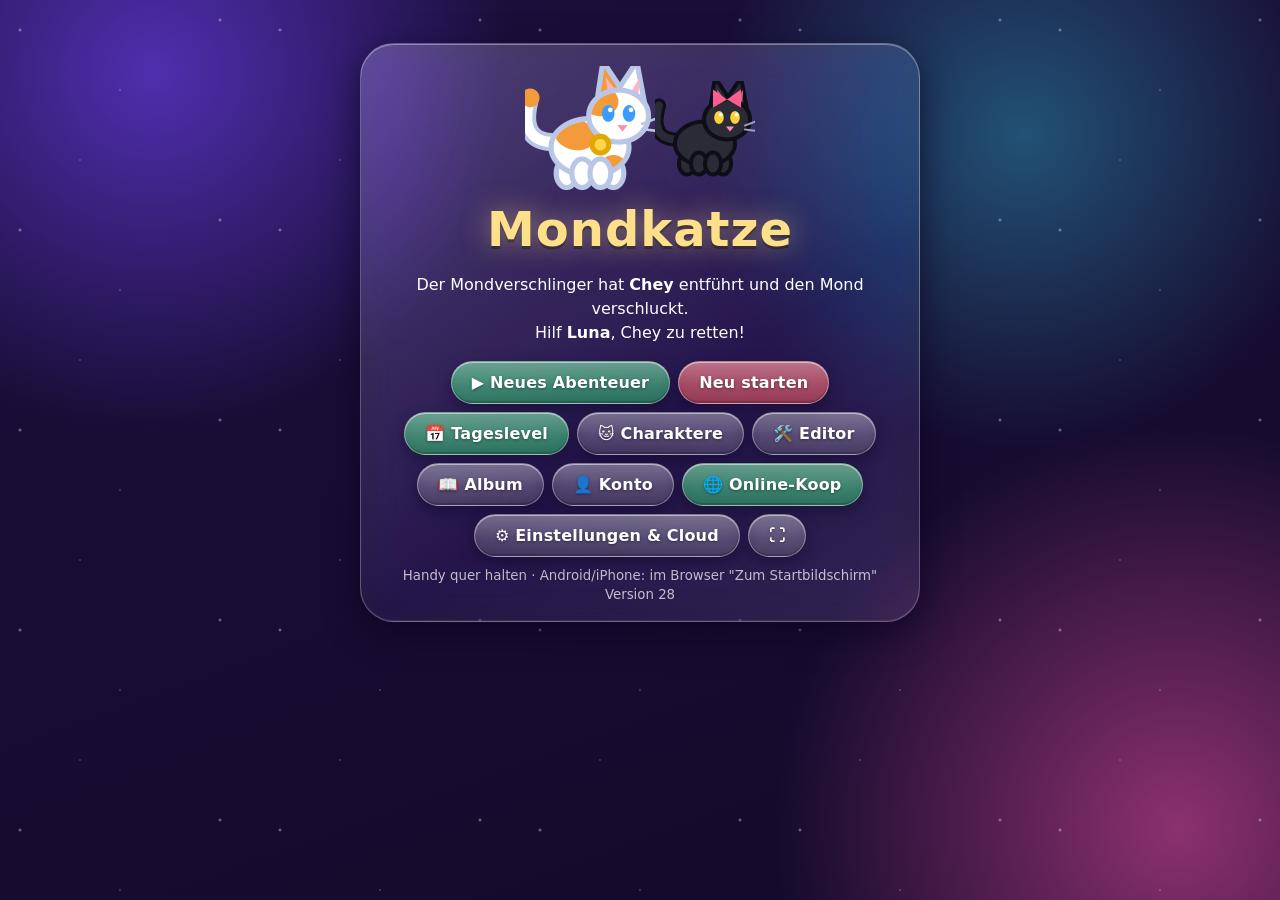
<file: index.html>
<!doctype html>
<html lang="de">
<head>
<meta charset="utf-8">
<meta name="viewport" content="width=device-width,initial-scale=1,maximum-scale=1,user-scalable=no,viewport-fit=cover">
<meta name="apple-mobile-web-app-capable" content="yes">
<meta name="mobile-web-app-capable" content="yes">
<meta name="theme-color" content="#1b1033">
<link rel="manifest" href="manifest.json">
<title>Mondkatze</title>
<script>window.ADMIN = /[?&]admin\b/.test(location.search);</script>
<link rel="stylesheet" href="src/ui/style.css?v=28">
</head>
<body>
<canvas id="cv" width="960" height="544"></canvas>
<div id="mw"><canvas id="mp"></canvas><div id="hud"></div><div id="pop"></div><div id="gphint"></div></div>
<div id="tc">
  <button id="q">⏸</button><button id="fs" data-fs onclick="FS.toggle()">⛶</button>
  <b id="bl">◀</b><b id="br">▶</b><b id="bu">⬇</b>
  <b id="ba">⚔️</b><b id="bd">💨</b><b id="bj">⤒</b>
</div>
<div id="toast"></div><div id="tip"></div>
<div id="pause"><div id="pbox"></div></div>
<div id="ui"></div>
<script src="src/data/data.js?v=28"></script>
<script src="src/data/data2.js?v=28"></script>
<script src="src/audio/audio.js?v=28"></script>
<script src="src/render/art.js?v=28"></script>
<script src="src/render/creatures.js?v=28"></script>
<script src="src/render/scenery.js?v=28"></script>
<script src="src/render/bosses.js?v=28"></script>
<script src="src/game/level.js?v=28"></script>
<script src="src/render/cine.js?v=28"></script>
<script src="src/game/arena.js?v=28"></script>
<script src="src/game/battle.js?v=28"></script>
<script src="src/game/extras.js?v=28"></script>
<script src="src/game/minigames.js?v=28"></script>
<script src="src/app/cloud.js?v=28"></script>
<script src="src/app/config.js?v=28"></script>
<script src="src/app/account.js?v=28"></script>
<script src="src/game/map.js?v=28"></script>
<script src="src/app/fullscreen.js?v=28"></script>
<script src="src/game/editor.js?v=28"></script>
<script src="src/game/net.js?v=28"></script>
<script src="src/game/bossrun.js?v=28"></script>
<script src="src/app/app.js?v=28"></script>
<script src="src/app/gamepad.js?v=28"></script>
<script>if (window.ADMIN) { const s = document.createElement('script'); s.src = 'src/app/admin.js?v=28'; document.body.appendChild(s); }</script>
</body>
</html>
</file>
<file: src/ui/style.css>
/* ================= Mondkatze UI · Glass ================= */

/* ---------- Tokens ---------- */
:root{
  --night:#120a28;--text:#fff;--muted:#ffffffb8;--line:#ffffff40;
  --moon:#ffe08a;--ink:#2a1b00;
  --pri:#7c4dff;--ok:#2fbf71;--bad:#ff5a62;--soft:#ffffff;
  --r-sm:12px;--r-md:18px;--r-lg:26px;--r-pill:999px;
  --sp-1:6px;--sp-2:10px;--sp-3:16px;
  --blur:blur(18px) saturate(1.5);
  --glass:linear-gradient(145deg,#ffffff38,#ffffff0d 60%,#ffffff1a);
  --glass-edge:inset 0 1px 0 #ffffff59,inset 0 -1px 0 #ffffff14;
  --shadow:0 10px 34px #0a0220a6;
  --bs:1;
  /* legacy aliases used by inline styles in JS */
  --bg:var(--night);--card:#ffffff1a;--acc:var(--moon);
}

/* ---------- Base ---------- */
*{box-sizing:border-box;-webkit-tap-highlight-color:transparent;user-select:none;-webkit-user-select:none;touch-action:manipulation}
html,body{margin:0;height:100%;background:var(--night);color:var(--text);font-family:"Trebuchet MS","Segoe UI",system-ui,sans-serif;overflow:hidden}
h1,h2,h3{margin:var(--sp-1) 0;line-height:1.15;text-shadow:0 2px 10px #0006}
h3{font-size:17px;color:var(--moon)}
p{line-height:1.5}
label,summary{font-size:14px;color:var(--muted)}
code{font-size:12px;word-break:break-all}
small{color:var(--muted)}
b{font-weight:700}
:focus-visible{outline:3px solid var(--moon);outline-offset:2px}
::-webkit-scrollbar{width:8px;height:8px}
::-webkit-scrollbar-thumb{background:#ffffff40;border-radius:8px}

/* ---------- Layers ---------- */
#cv,#mp{position:absolute;inset:0;width:100%;height:100%;object-fit:contain;touch-action:none}
#cv,#mw,#tc{display:none}
#mw{position:absolute;inset:0}
#ui{position:absolute;inset:0;overflow:auto;padding:var(--sp-3);
  background:
    radial-gradient(40vmax 40vmax at 12% 8%,#6a3fe8aa,transparent 70%),
    radial-gradient(45vmax 45vmax at 92% 92%,#d4479aa0,transparent 70%),
    radial-gradient(35vmax 35vmax at 80% 15%,#2fb8d466,transparent 70%),
    linear-gradient(160deg,#1c0f3d,var(--night))}
#ui::before{content:"";position:fixed;inset:0;pointer-events:none;opacity:.55;background-size:260px 200px;
  background-image:radial-gradient(2px 2px at 20px 30px,#fff,transparent),radial-gradient(1.5px 1.5px at 120px 90px,#fff9,transparent),radial-gradient(2px 2px at 220px 20px,#fff,transparent),radial-gradient(1.5px 1.5px at 80px 160px,#fff8,transparent)}
#ui>*{position:relative}

/* ---------- Glass surface ---------- */
.glass,.card,.story .txt,#pop,#tip,#toast,#pause>div,.it,.hd{
  -webkit-backdrop-filter:var(--blur);backdrop-filter:var(--blur)}
.card,.story .txt,#pop,#tip,#pause>div,.it{
  background:var(--glass);border:1px solid var(--line);box-shadow:var(--shadow),var(--glass-edge)}

/* ---------- Buttons ---------- */
button{--tint:#7c4dff8c;
  position:relative;color:#fff;border:1px solid #ffffff59;border-radius:var(--r-pill);padding:11px 20px;
  font-size:16px;font-family:inherit;font-weight:700;letter-spacing:.2px;cursor:pointer;
  background:linear-gradient(180deg,#ffffff47,#ffffff0f 55%,#00000014),var(--tint);
  -webkit-backdrop-filter:blur(10px);backdrop-filter:blur(10px);
  box-shadow:0 6px 16px #0a022066,inset 0 1px 0 #ffffff80,inset 0 -2px 0 #00000026;
  text-shadow:0 1px 3px #0006;transition:transform .12s,filter .15s,box-shadow .12s}
button:hover{filter:brightness(1.12)}
button:active{transform:translateY(2px) scale(.98);box-shadow:0 2px 6px #0a022066,inset 0 1px 0 #ffffff59}
button:disabled{opacity:.4;pointer-events:none;filter:grayscale(.5)}
button.g{--tint:#2fbf718c}
button.r{--tint:#ff5a628c}
button.d{--tint:#ffffff1f}

/* ---------- Form ---------- */
textarea,input[type=text],input:not([type]){width:100%;background:#0a022059;color:#fff;border:1px solid var(--line);border-radius:var(--r-sm);padding:10px;font:14px ui-monospace,Consolas,monospace;margin:var(--sp-1) 0;user-select:text;-webkit-user-select:text;box-shadow:inset 0 2px 6px #0a022066}
input[type=range]{width:100%;accent-color:var(--moon)}

/* ---------- Layout helpers ---------- */
.row{display:flex;gap:8px;flex-wrap:wrap;align-items:center;margin:8px 0}
.row.c{justify-content:center}
.hd{display:flex;align-items:center;gap:var(--sp-2);margin-bottom:10px;padding:8px 12px;
  background:var(--glass);border:1px solid var(--line);border-radius:var(--r-lg);box-shadow:var(--shadow),var(--glass-edge)}
.hd h2{flex:1;margin:0;font-size:20px}
.grid{display:grid;grid-template-columns:repeat(auto-fill,minmax(220px,1fr));gap:10px}
.grid .card{margin:0}
.card{border-radius:var(--r-md);padding:13px;margin:8px 0}
.card h3{margin-top:0}
.rank{font-size:76px;font-weight:900;line-height:1;margin:2px 0 8px;text-shadow:0 0 26px currentColor,0 4px 0 #0006}
.badge{display:inline-block;padding:3px 10px;border-radius:var(--r-pill);background:#ffffff26;border:1px solid #ffffff33;font-size:13px;margin:2px}
.tabs{display:flex;gap:var(--sp-1);flex-wrap:wrap;margin:var(--sp-1) 0}
.tabs button{padding:8px 14px;font-size:15px}
.tabs button.on{--tint:#ffe08acc;color:var(--ink);text-shadow:none}

/* ---------- Title & story ---------- */
.title{max-width:560px;margin:3vh auto 0;text-align:center;padding:22px 22px 18px;
  background:var(--glass);border:1px solid var(--line);border-radius:34px;box-shadow:var(--shadow),var(--glass-edge);
  -webkit-backdrop-filter:var(--blur);backdrop-filter:var(--blur)}
.title h1{font-size:48px;letter-spacing:1px;color:var(--moon);text-shadow:0 0 28px #ffe08a80,0 3px 0 #0006}
.story{max-width:760px;margin:6vh auto 0;text-align:center}
.story .who{font-size:80px;min-height:110px;display:flex;align-items:center;justify-content:center;filter:drop-shadow(0 8px 14px #0006)}
.story .txt{border-radius:var(--r-lg);padding:20px;font-size:19px;line-height:1.55;min-height:120px;margin:var(--sp-2) 0 var(--sp-3)}

/* ---------- Inventory & skills ---------- */
.it{display:inline-block;width:100px;vertical-align:top;text-align:center;font-size:12px;padding:9px 5px;margin:4px;border-radius:var(--r-md);transition:transform .12s,border-color .12s}
.it:active{transform:scale(.96)}
.it.sel{border-color:var(--moon);background:linear-gradient(145deg,#ffe08a59,#ffe08a14);box-shadow:0 0 18px #ffe08a59,var(--glass-edge)}
.it .e{font-size:32px}
.sk{display:flex;gap:10px;overflow-x:auto;padding-bottom:6px}
.sk>div{flex:1;min-width:164px}

/* ---------- Battle ---------- */
.bt{text-align:center;padding:var(--sp-2);border-radius:var(--r-lg);min-height:96vh}
.foe{font-size:96px;line-height:1.1;filter:drop-shadow(0 12px 14px #0008)}
.tl{font-size:21px;margin:8px 0;min-height:56px}
.bar{height:16px;background:#0a022080;border:1px solid #ffffff2e;border-radius:var(--r-pill);overflow:hidden;box-shadow:inset 0 2px 4px #0006}
.bar i{display:block;height:100%;background:linear-gradient(180deg,#ff8a95,#e84a5f);border-radius:var(--r-pill);transition:width .25s}
.tm{height:24px;background:#0a022099;border:1px solid #ffffff40;border-radius:var(--r-pill);position:relative;overflow:hidden;margin:8px auto;max-width:420px;box-shadow:inset 0 2px 6px #0008}
.tm .z{position:absolute;top:0;bottom:0}
.tm .m{position:absolute;top:-2px;bottom:-2px;width:6px;background:#fff;border-radius:3px;box-shadow:0 0 10px #fff}
.ctl{display:flex;gap:8px;justify-content:center;flex-wrap:wrap}
.ctl button{min-width:96px;min-height:56px}

/* ---------- In-game HUD ---------- */
#hud{position:absolute;left:0;right:0;top:0;display:flex;justify-content:space-between;gap:var(--sp-1);padding:8px 10px;pointer-events:none;flex-wrap:wrap}
#hud>div{display:flex;gap:var(--sp-1);align-items:center;pointer-events:auto}
#hud span{background:linear-gradient(145deg,#ffffff33,#ffffff0d),#1208288c;
  border:1px solid var(--line);border-radius:var(--r-pill);padding:7px 14px;font-size:15px;font-weight:700;
  box-shadow:0 4px 14px #0a022073,inset 0 1px 0 #ffffff59}
#hud button{padding:7px 14px;font-size:17px;-webkit-backdrop-filter:none;backdrop-filter:none}

/* ---------- Overlays ---------- */
#pop{position:absolute;left:50%;bottom:14px;transform:translateX(-50%);display:none;align-items:center;gap:14px;border-radius:var(--r-lg);padding:12px 18px;max-width:94vw;background:linear-gradient(145deg,#ffffff3d,#ffffff12),#1a0e3a99}
#toast,#tip{position:absolute;left:50%;transform:translateX(-50%);display:none;z-index:9;max-width:90vw;text-align:center}
#toast{top:64px;background:linear-gradient(145deg,#ffffff2e,#ffffff0d),#120a28b3;border:1px solid var(--line);padding:10px 18px;border-radius:var(--r-pill);font-size:15px;box-shadow:var(--shadow),var(--glass-edge)}
#tip{top:60px;padding:12px 18px;border-radius:var(--r-md);font-size:16px;pointer-events:none;background:linear-gradient(145deg,#ffffff3d,#ffffff12),#1a0e3acc;border-color:#ffe08a99}
#pause{position:absolute;inset:0;background:#0a022099;-webkit-backdrop-filter:blur(8px);backdrop-filter:blur(8px);display:none;align-items:center;justify-content:center;z-index:20}
#pause>div{border-radius:var(--r-lg);padding:20px 24px;min-width:270px;max-width:92vw;text-align:center;background:linear-gradient(145deg,#ffffff3d,#ffffff12),#1a0e3a99}
#pause button{display:block;width:100%;margin:8px 0}

/* ---------- Touch controls ---------- */
#tc{position:absolute;inset:0;pointer-events:none}
#tc b{position:absolute;bottom:18px;width:calc(84px*var(--bs));height:calc(84px*var(--bs));border-radius:50%;
  background:radial-gradient(circle at 32% 26%,#ffffff6b,#ffffff1f 55%,#ffffff14);border:1.5px solid #ffffff80;
  box-shadow:0 8px 20px #0a022073,inset 0 1px 0 #ffffffa6;
  display:flex;align-items:center;justify-content:center;font-size:calc(34px*var(--bs));pointer-events:auto;touch-action:none;transition:background .08s,transform .08s}
#tc b.on{background:radial-gradient(circle at 32% 26%,#ffffffd9,#ffffff73 70%);transform:scale(.94)}
#q,#fs{position:absolute;top:8px;width:54px;height:38px;border-radius:var(--r-pill);font-size:19px;pointer-events:auto;padding:0;--tint:#1208288c;-webkit-backdrop-filter:none;backdrop-filter:none}
#q{right:8px}
#fs{right:70px}
.is-fs #fs{opacity:.8}
#bl{left:14px}
#br{left:calc(14px + 98px*var(--bs))}
#ba{right:calc(14px + 98px*var(--bs))}
#bj{right:14px}
#bd{right:calc(14px + 196px*var(--bs));display:none}
#tc #bu{left:calc(14px + 49px*var(--bs));bottom:calc(18px + 98px*var(--bs));width:calc(68px*var(--bs));height:calc(68px*var(--bs));font-size:calc(26px*var(--bs));opacity:.45}
/* left-handed mirror */
#tc.lefty #bl{left:auto;right:calc(14px + 98px*var(--bs))}
#tc.lefty #br{left:auto;right:14px}
#tc.lefty #ba{right:auto;left:calc(14px + 98px*var(--bs))}
#tc.lefty #bj{right:auto;left:14px}
#tc.lefty #bd{right:auto;left:calc(14px + 196px*var(--bs))}
#tc.lefty #bu{left:auto;right:calc(14px + 49px*var(--bs))}

html.gp #tc b{opacity:.3}
html.gp button:focus,html.gp .it:focus,html.gp summary:focus{outline:3px solid var(--moon);outline-offset:3px;transform:scale(1.05);filter:brightness(1.15)}
#gphint{position:absolute;right:12px;bottom:12px;display:none;padding:7px 14px;font-size:12px;font-weight:700;border-radius:var(--r-pill);pointer-events:none;background:linear-gradient(145deg,#ffffff33,#ffffff0d),#1208288c;border:1px solid var(--line);box-shadow:0 4px 14px #0a022073,inset 0 1px 0 #ffffff59;max-width:60vw;text-align:right}
html.gp #gphint{display:block}
html.lowfx *{-webkit-backdrop-filter:none!important;backdrop-filter:none!important}
@media (prefers-reduced-motion:reduce){*{transition:none!important;animation:none!important}}
@media (max-height:480px){.title{margin-top:0;padding:14px}.title h1{font-size:36px}}
</file>
